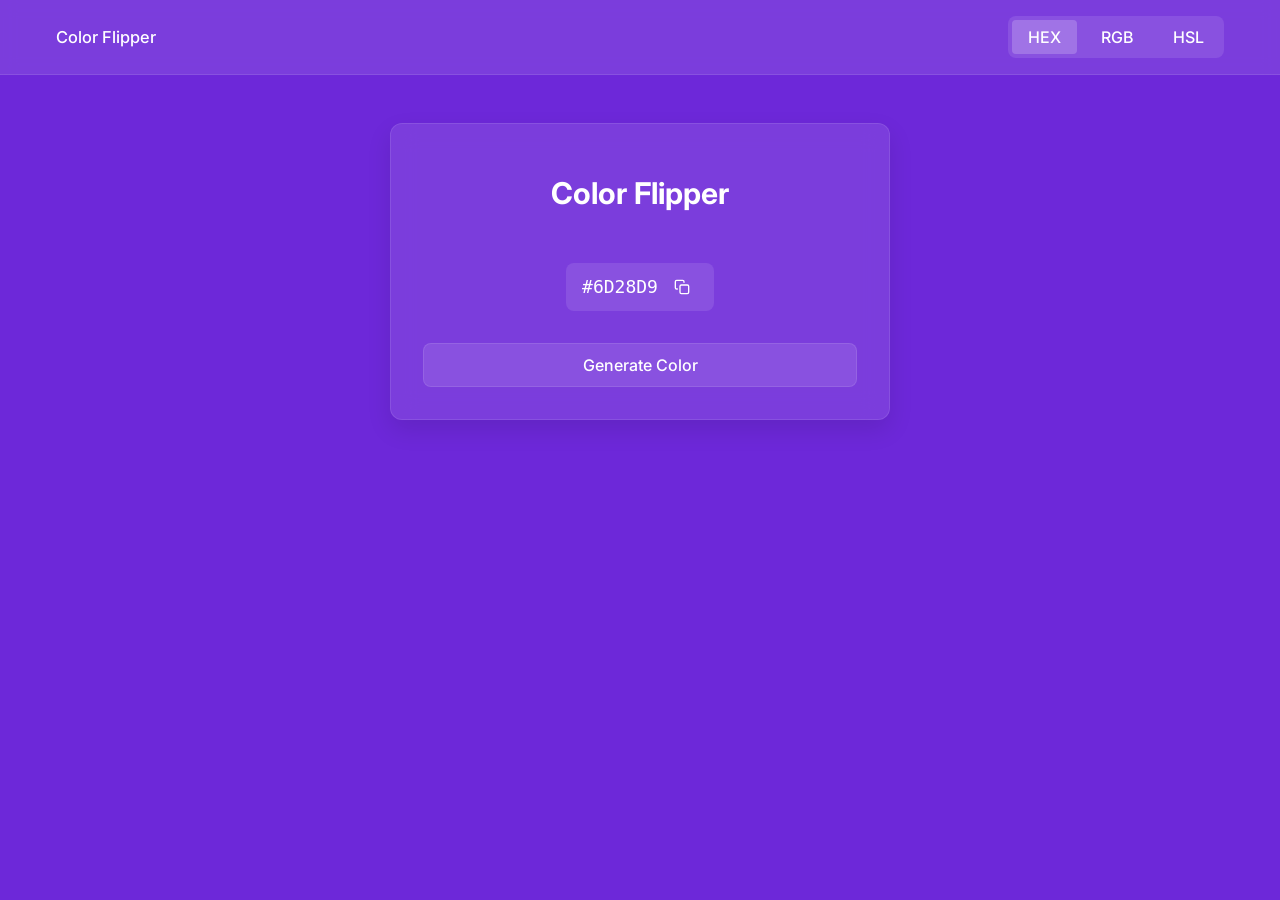
<file: index.html>
<!DOCTYPE html>
<html lang="en">
  <head>
    <meta charset="UTF-8" />
    <meta name="viewport" content="width=device-width, initial-scale=1.0" />
    <link rel="preconnect" href="https://fonts.googleapis.com" />
    <link rel="preconnect" href="https://fonts.gstatic.com" crossorigin />
    <link
      rel="stylesheet"
      href="https://fonts.googleapis.com/css2?family=Inter:wght@400;500;600;700&display=swap"
    />

    <link rel="stylesheet" href="css/normalize.css" />
    <link rel="stylesheet" href="css/styles.css" />
    <script defer src="js/script.js"></script>
    <title>Color Flipper</title>
  </head>
  <body>
    <header>
      <div class="header-container">
        <div>
          <span class="logo">Color Flipper</span>
        </div>

        <nav>
          <ul class="tabs">
            <li>
              <button
                class="tab-btn active"
                data-format="hex"
                aria-label="Switch to HEX format"
              >
                HEX
              </button>
            </li>
            <li>
              <button
                class="tab-btn"
                data-format="rgb"
                aria-label="Switch to RGB format"
              >
                RGB
              </button>
            </li>
            <li>
              <button
                class="tab-btn"
                data-format="hsl"
                aria-label="Switch to HSL format"
              >
                HSL
              </button>
            </li>
          </ul>
        </nav>
      </div>
    </header>

    <main>
      <section class="container">
        <!-- Card -->
        <div class="card">
          <h1>Color Flipper</h1>

          <!-- Display -->
          <div class="color-display">
            <p id="color-code">#6D28D9</p>
            <button id="copy-btn" aria-label="Copy color code">
              <svg
                xmlns="http://www.w3.org/2000/svg"
                width="16"
                height="16"
                viewBox="0 0 24 24"
                fill="none"
                stroke="currentColor"
                stroke-width="2"
                stroke-linecap="round"
                stroke-linejoin="round"
                aria-hidden="true"
              >
                <rect x="9" y="9" width="13" height="13" rx="2" ry="2"></rect>
                <path
                  d="M5 15H4a2 2 0 0 1-2-2V4a2 2 0 0 1 2-2h9a2 2 0 0 1 2 2v1"
                ></path>
              </svg>
            </button>
          </div>

          <!-- Generate Button -->
          <button id="generate-btn" type="button">Generate Color</button>
        </div>
      </section>
    </main>

    <!-- Toast -->
    <div id="toast" class="toast" role="alert">
      <div class="toast-content">
        <p id="toast-message">Color copied to clipboard!</p>
      </div>
    </div>
  </body>
</html>
</file>
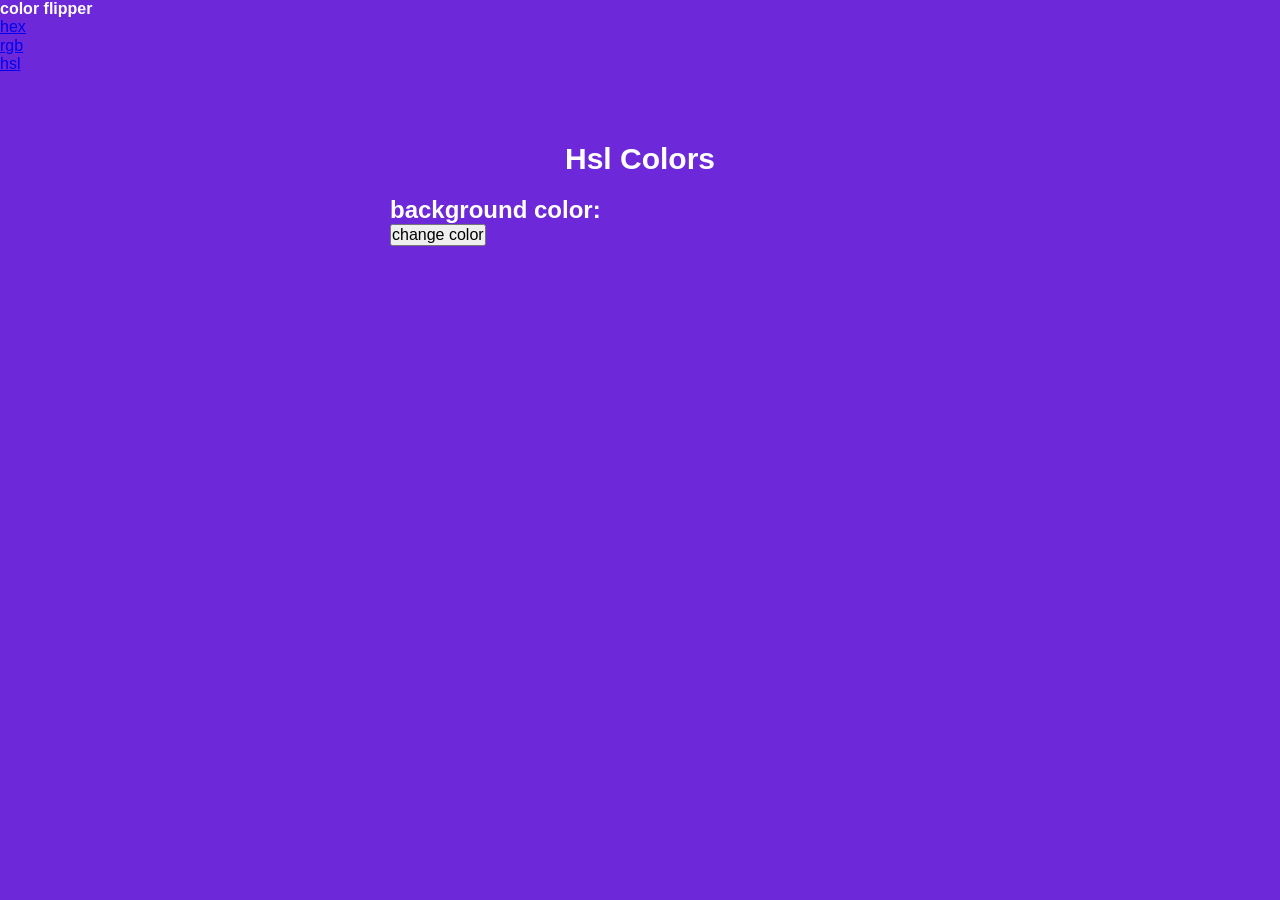
<file: hsl.html>
<!DOCTYPE html>
<html lang="en">
  <head>
    <meta charset="UTF-8" />
    <meta http-equiv="X-UA-Compatible" content="IE=edge" />
    <meta name="viewport" content="width=device-width, initial-scale=1.0" />
    <link rel="preconnect" href="https://fonts.googleapis.com" />
    <link rel="preconnect" href="https://fonts.gstatic.com" crossorigin />
    <link
      href="https://fonts.googleapis.com/css2?family=Fira+Sans:wght@400;500;600;700&display=swap"
      rel="stylesheet"
    />
    <link rel="stylesheet" href="css/normalize.css" />
    <link rel="stylesheet" href="css/styles.css" />
    <script defer src="js/hsl.js"></script>
    <title>Color Flipper | Hsl Colors</title>
  </head>
  <body>
    <nav>
      <div class="nav-container">
        <h4>color flipper</h4>

        <ul class="nav-links">
          <li><a href="index.html">hex</a></li>
          <li><a href="rgb.html">rgb</a></li>
          <li><a href="hsl.html">hsl</a></li>
        </ul>
      </div>
    </nav>
    <main>
      <div class="container">
        <h1>Hsl Colors</h1>
        <h2>background color: <span id="color" class="color"></span></h2>
        <button id="btn" class="btn">change color</button>
      </div>
    </main>
  </body>
</html>
</file>
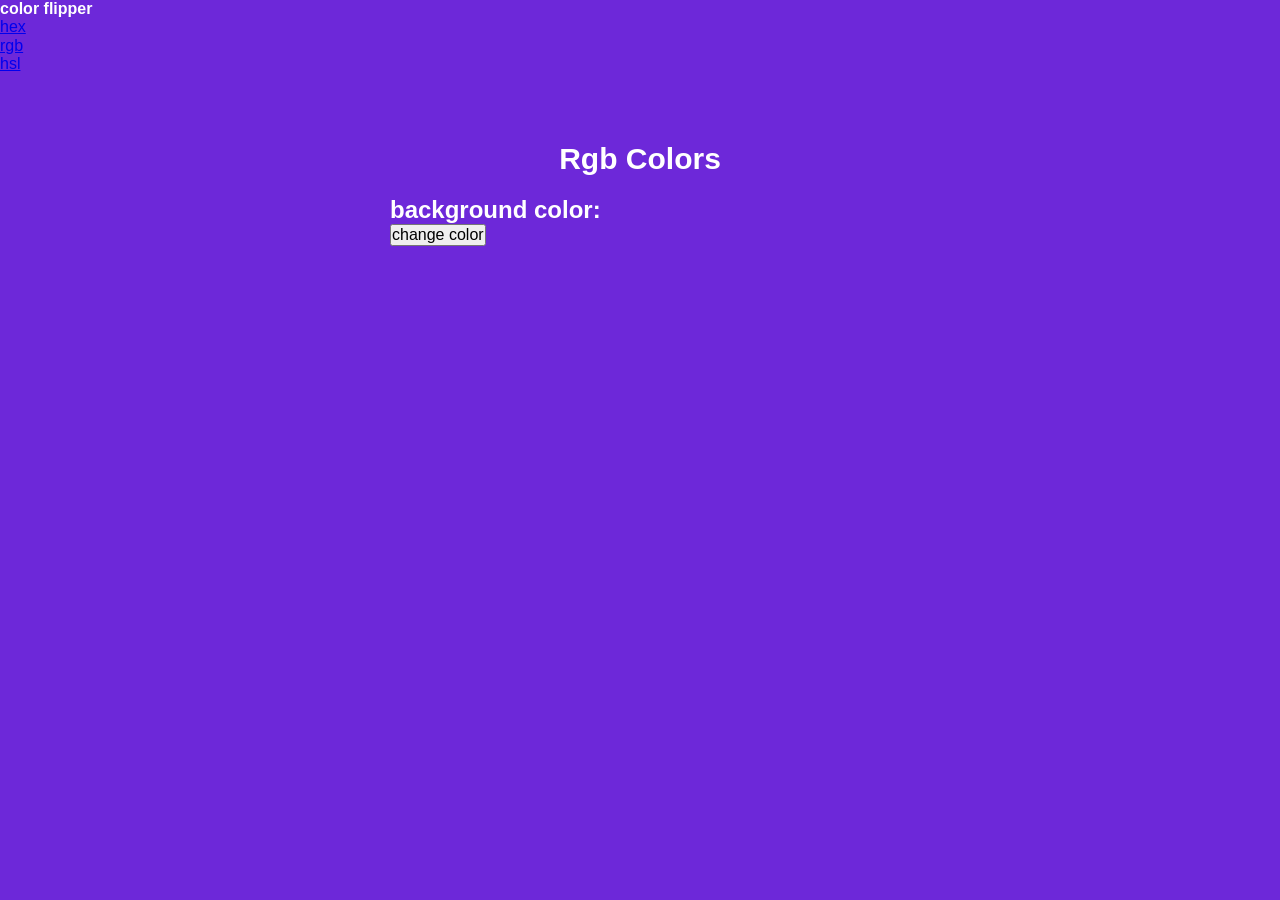
<file: rgb.html>
<!DOCTYPE html>
<html lang="en">
  <head>
    <meta charset="UTF-8" />
    <meta http-equiv="X-UA-Compatible" content="IE=edge" />
    <meta name="viewport" content="width=device-width, initial-scale=1.0" />
    <link rel="preconnect" href="https://fonts.googleapis.com" />
    <link rel="preconnect" href="https://fonts.gstatic.com" crossorigin />
    <link
      href="https://fonts.googleapis.com/css2?family=Fira+Sans:wght@400;500;600;700&display=swap"
      rel="stylesheet"
    />
    <link rel="stylesheet" href="css/normalize.css" />
    <link rel="stylesheet" href="css/styles.css" />
    <script defer src="js/rgb.js"></script>
    <title>Color Flipper | Rgb Colors</title>
  </head>
  <body>
    <nav>
      <div class="nav-container">
        <h4>color flipper</h4>

        <ul class="nav-links">
          <li><a href="index.html">hex</a></li>
          <li><a href="rgb.html">rgb</a></li>
          <li><a href="hsl.html">hsl</a></li>
        </ul>
      </div>
    </nav>
    <main>
      <div class="container">
        <h1>Rgb Colors</h1>
        <h2>background color: <span id="color" class="color"></span></h2>
        <button id="btn" class="btn">change color</button>
      </div>
    </main>
  </body>
</html>
</file>
<file: css/styles.css>
:root {
  --primrary-bg: #6d28d9;
  --card-bg: rgba(255, 255, 255, 0.1);
  --border-color: rgba(255, 255, 255, 0.1);
  --text-color: white;
  --button-hover: rgba(255, 255, 255, 0.2);
}

* {
  margin: 0;
  padding: 0;
  box-sizing: border-box;
}

body {
  font-family: 'Inter', sans-serif;
  background-color: var(--primrary-bg);
  color: var(--text-color);
  min-height: 100vh;
  transition: background-color 500ms ease;
}

li {
  list-style: none;
}

header {
  position: sticky;
  top: 0;
  backdrop-filter: blur(8px);
  background-color: rgba(255, 255, 255, 0.1);
  border-bottom: 1px solid var(--border-color);
  z-index: 10;
}

.header-container {
  max-width: 1200px;
  margin: 0 auto;
  padding: 0.5rem 1rem;
  display: flex;
  justify-content: space-between;
  align-items: center;
}

.logo {
  font-weight: 500;
  font-size: 1.025rem;
}

.tabs {
  display: flex;
  justify-content: center;
  align-items: center;
  gap: 0.5rem;
  padding: 0.25rem;
  margin: 0.5rem auto;
  width: fit-content;
  background-color: rgba(255, 255, 255, 0.1);
  border-radius: 0.5rem;
}

.tab-btn {
  background: transparent;
  border: none;
  color: var(--text-color);
  padding: 0.5rem 1rem;
  border-radius: 0.25rem;
  font-weight: 500;
  cursor: pointer;
  transition: background-color 200ms ease;
}

.tab-btn:hover {
  background-color: rgba(255, 255, 255, 0.1);
}

.tab-btn.active {
  background-color: rgba(255, 255, 255, 0.2);
}

main {
  padding: 3rem 1rem;
}

.container {
  max-width: 500px;
  margin: 0 auto;
}

.card {
  background-color: var(--card-bg);
  backdrop-filter: blur(12px);
  border: 1px solid var(--border-color);
  border-radius: 0.75rem;
  padding: 2rem;
  box-shadow: 0 10px 25px rgba(0, 0, 0, 0.1);
  display: flex;
  flex-direction: column;
  gap: 2rem;
}

h1 {
  text-align: center;
  font-size: 1.875rem;
}

.color-display {
  display: flex;
  justify-content: center;
  align-items: center;
  gap: 0.5rem;
  background-color: rgba(255, 255, 255, 0.1);
  padding: 0.5rem 1rem;
  border-radius: 0.5rem;
  width: fit-content;
  margin: 0 auto;
  font-family: monospace;
  font-size: 1.125rem;
}

#copy-btn {
  background: transparent;
  border: none;
  color: var(--text-color);
  cursor: pointer;
  padding: 0.5rem;
  border-radius: 0.25rem;
  display: flex;
  align-items: center;
  justify-content: center;
  transition: background-color 200ms ease;
}

#copy-btn:hover {
  background-color: rgba(255, 255, 255, 0.1);
}

#generate-btn {
  background-color: rgba(255, 255, 255, 0.1);
  color: var(--text-color);
  border: 1px solid var(--border-color);
  border-radius: 0.5rem;
  padding: 0.75rem 1.5rem;
  font-size: 1rem;
  font-weight: 500;
  cursor: pointer;
  transition: background-color 200ms ease;
}

#generate-btn:hover {
  background-color: var(--button-hover);
}

.toast {
  position: fixed;
  bottom: 2rem;
  left: 50%;
  transform: translateX(-50%) translateY(100px);
  background-color: rgba(0, 0, 0, 0.8);
  color: white;
  padding: 0.75rem 1.5rem;
  border-radius: 0.5rem;
  opacity: 0;
  transition: transform 300ms ease, opacity 300ms ease;
  z-index: 100;
}

.toast.show {
  transform: translateX(-50%) translateY(0);
  opacity: 1;
}

@media (max-width: 640px) {
  .card {
    padding: 1.5rem;
  }

  h1 {
    font-size: 1.5rem;
  }

  .color-display {
    font-size: 1rem;
  }
}
</file>
